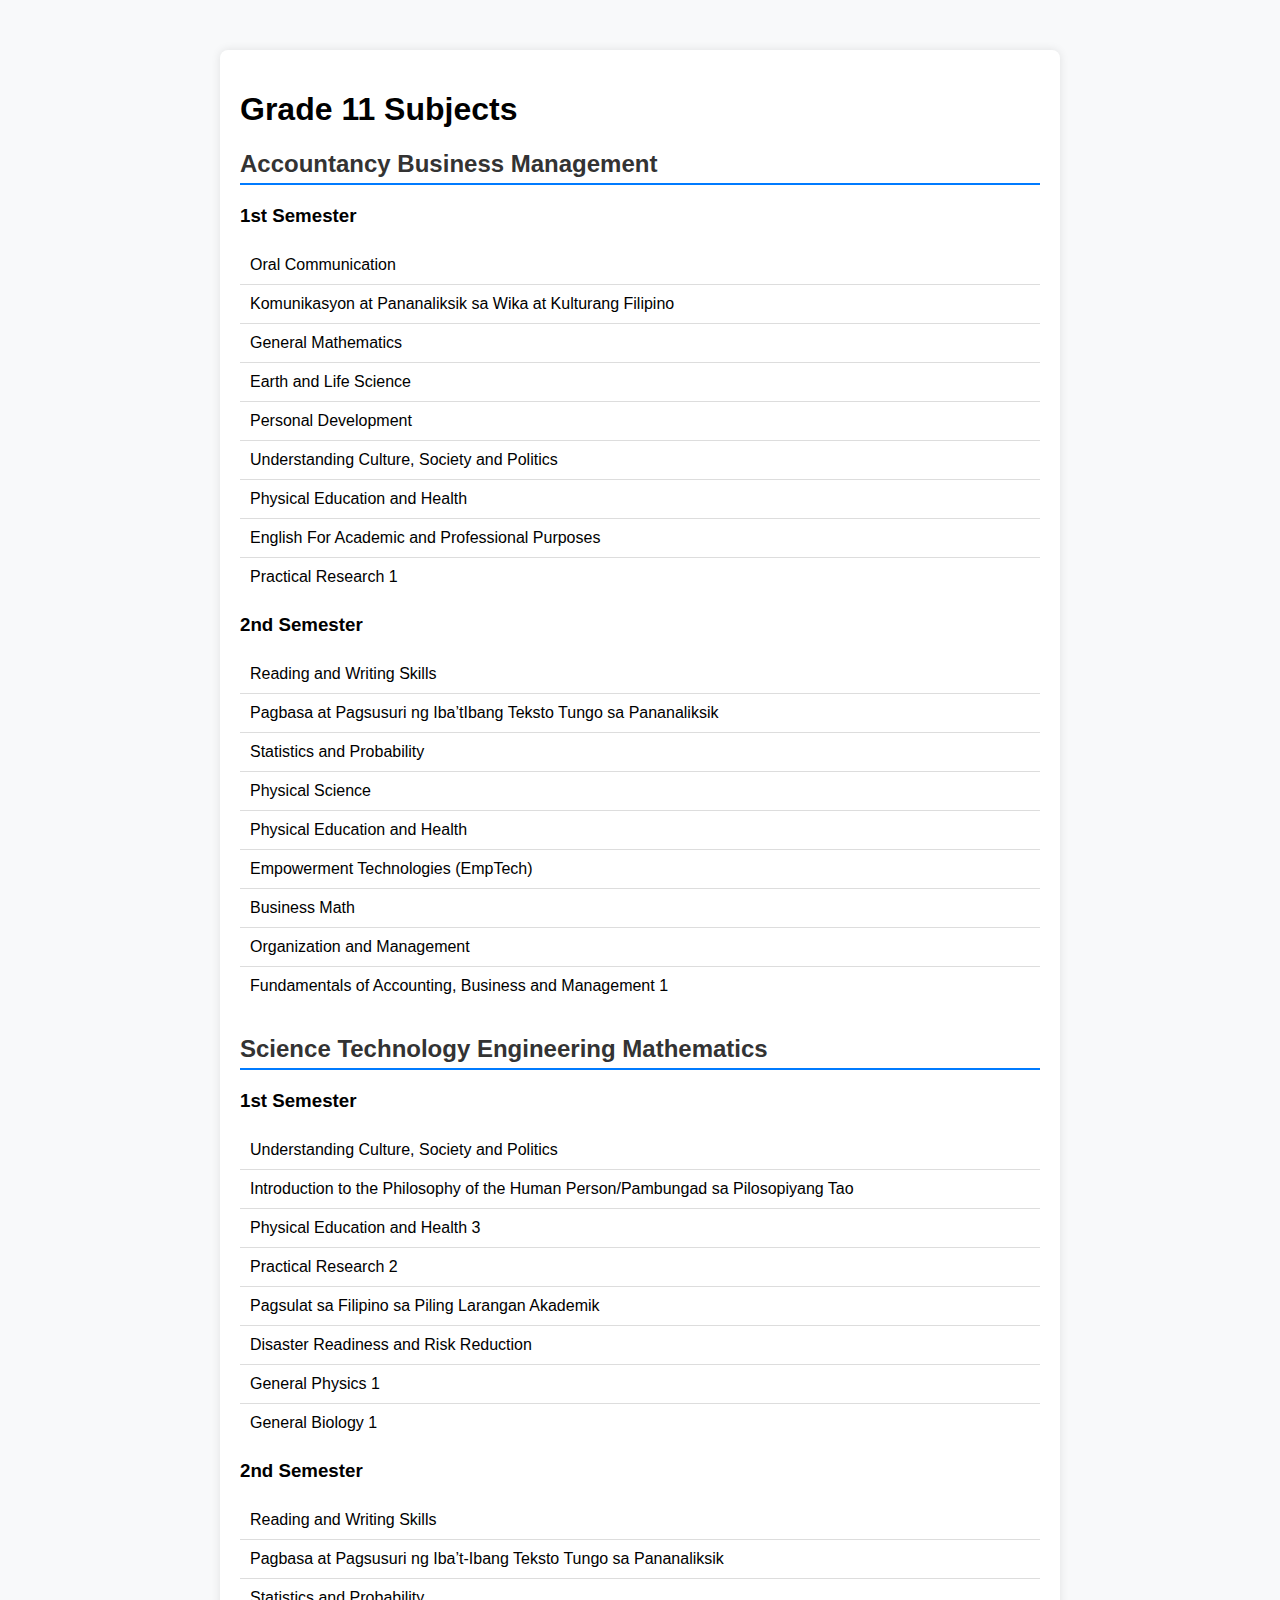
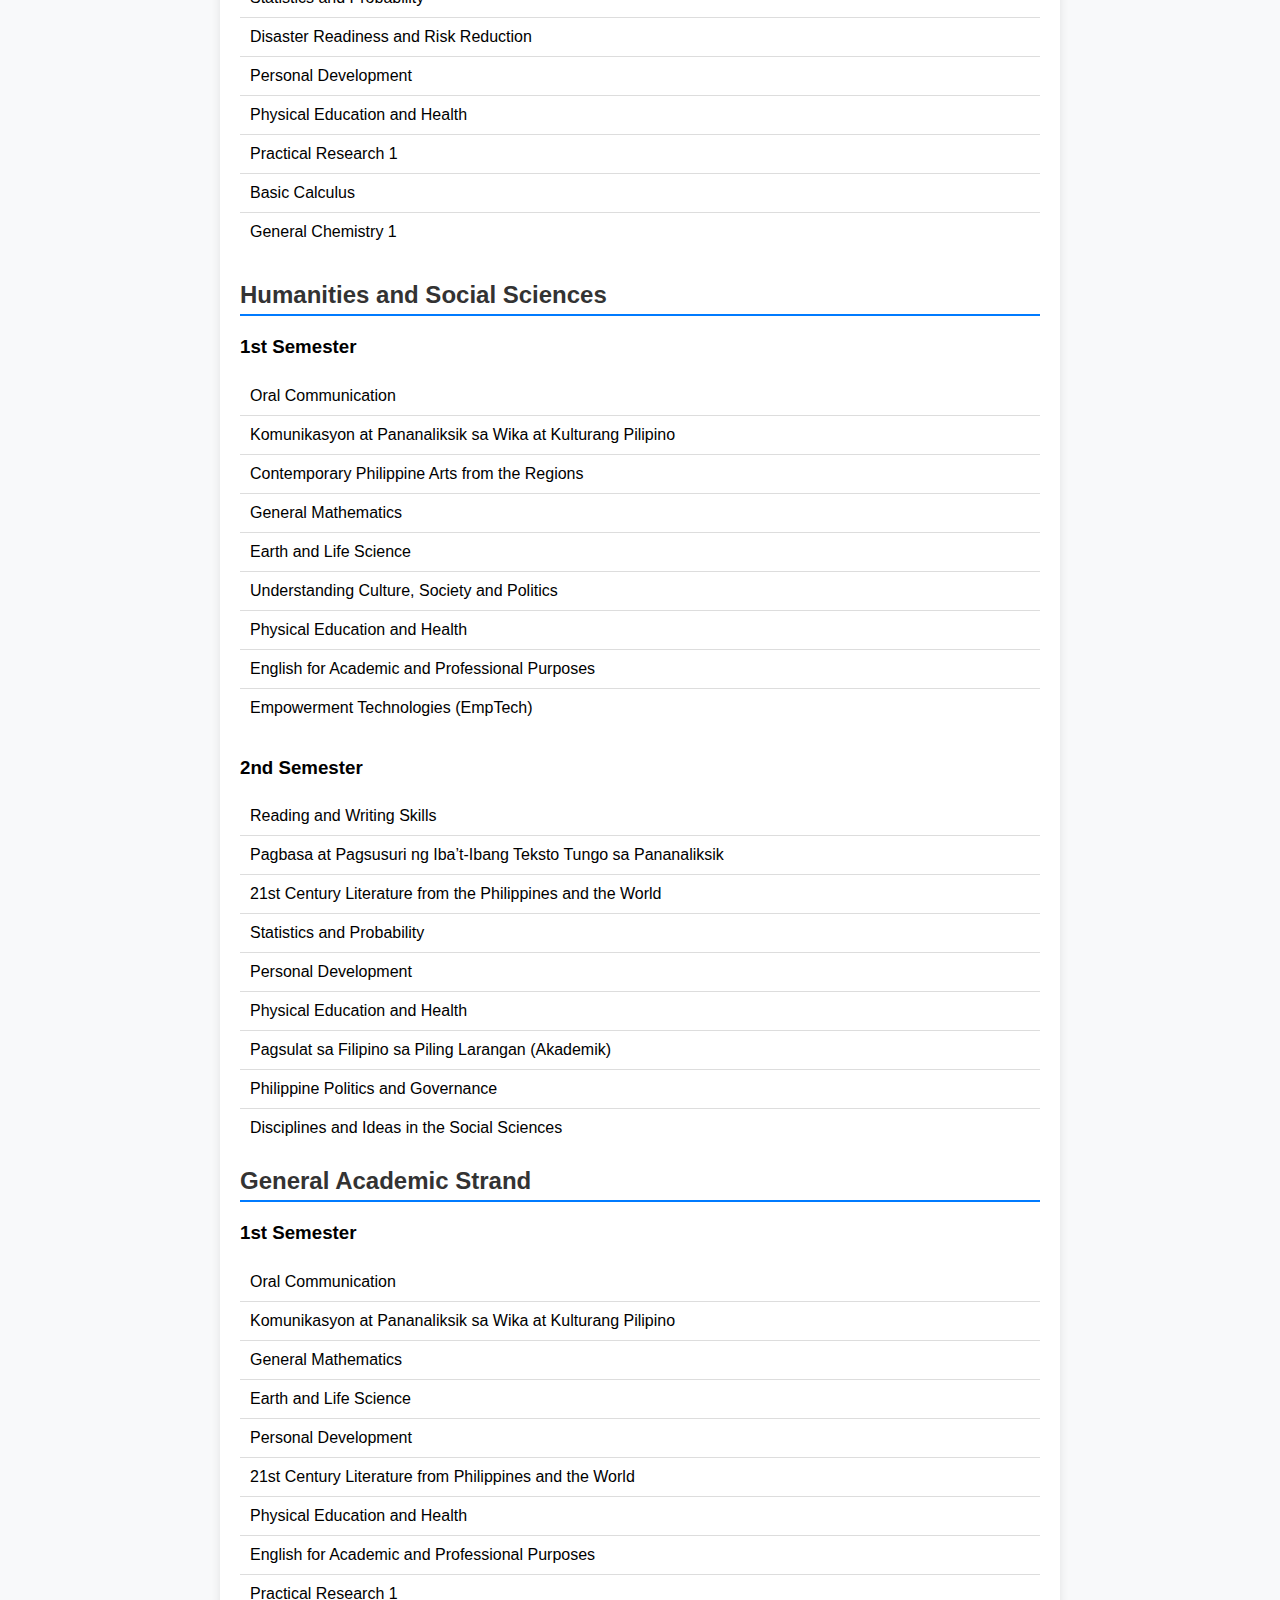
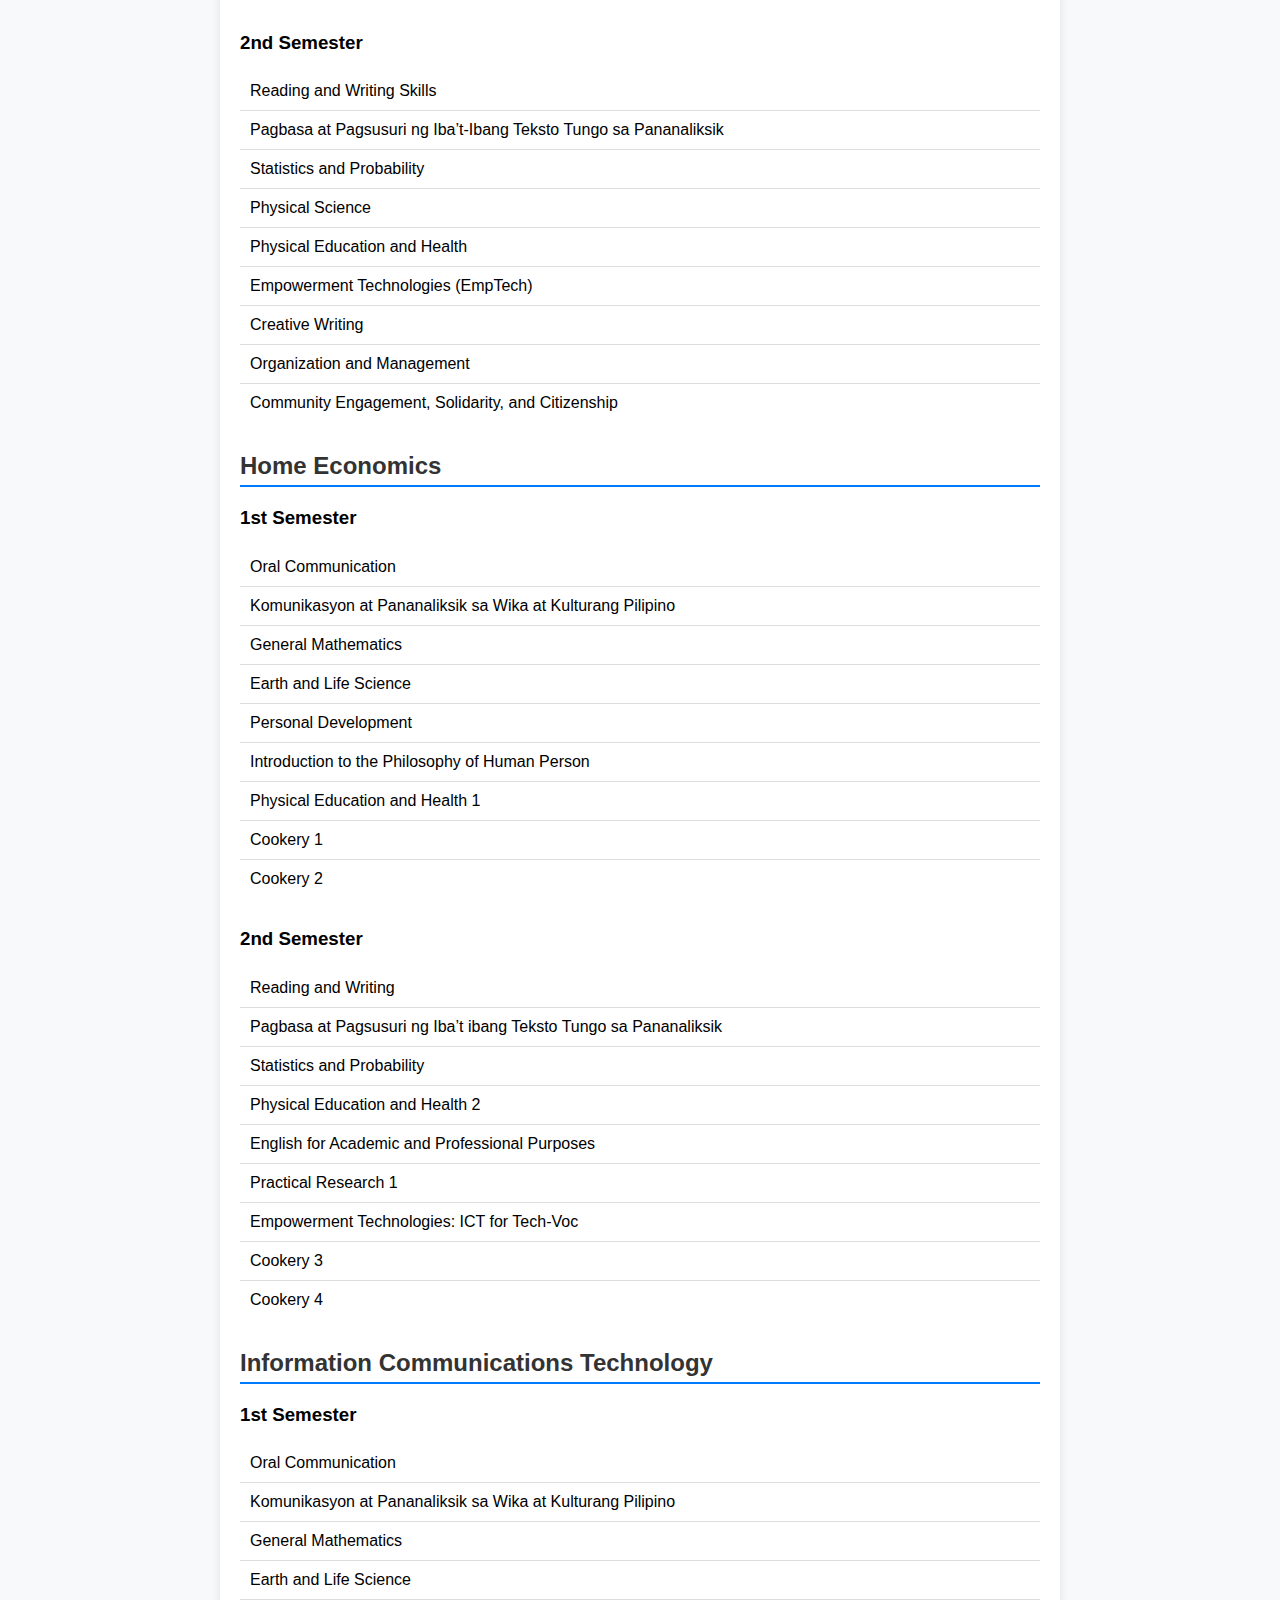
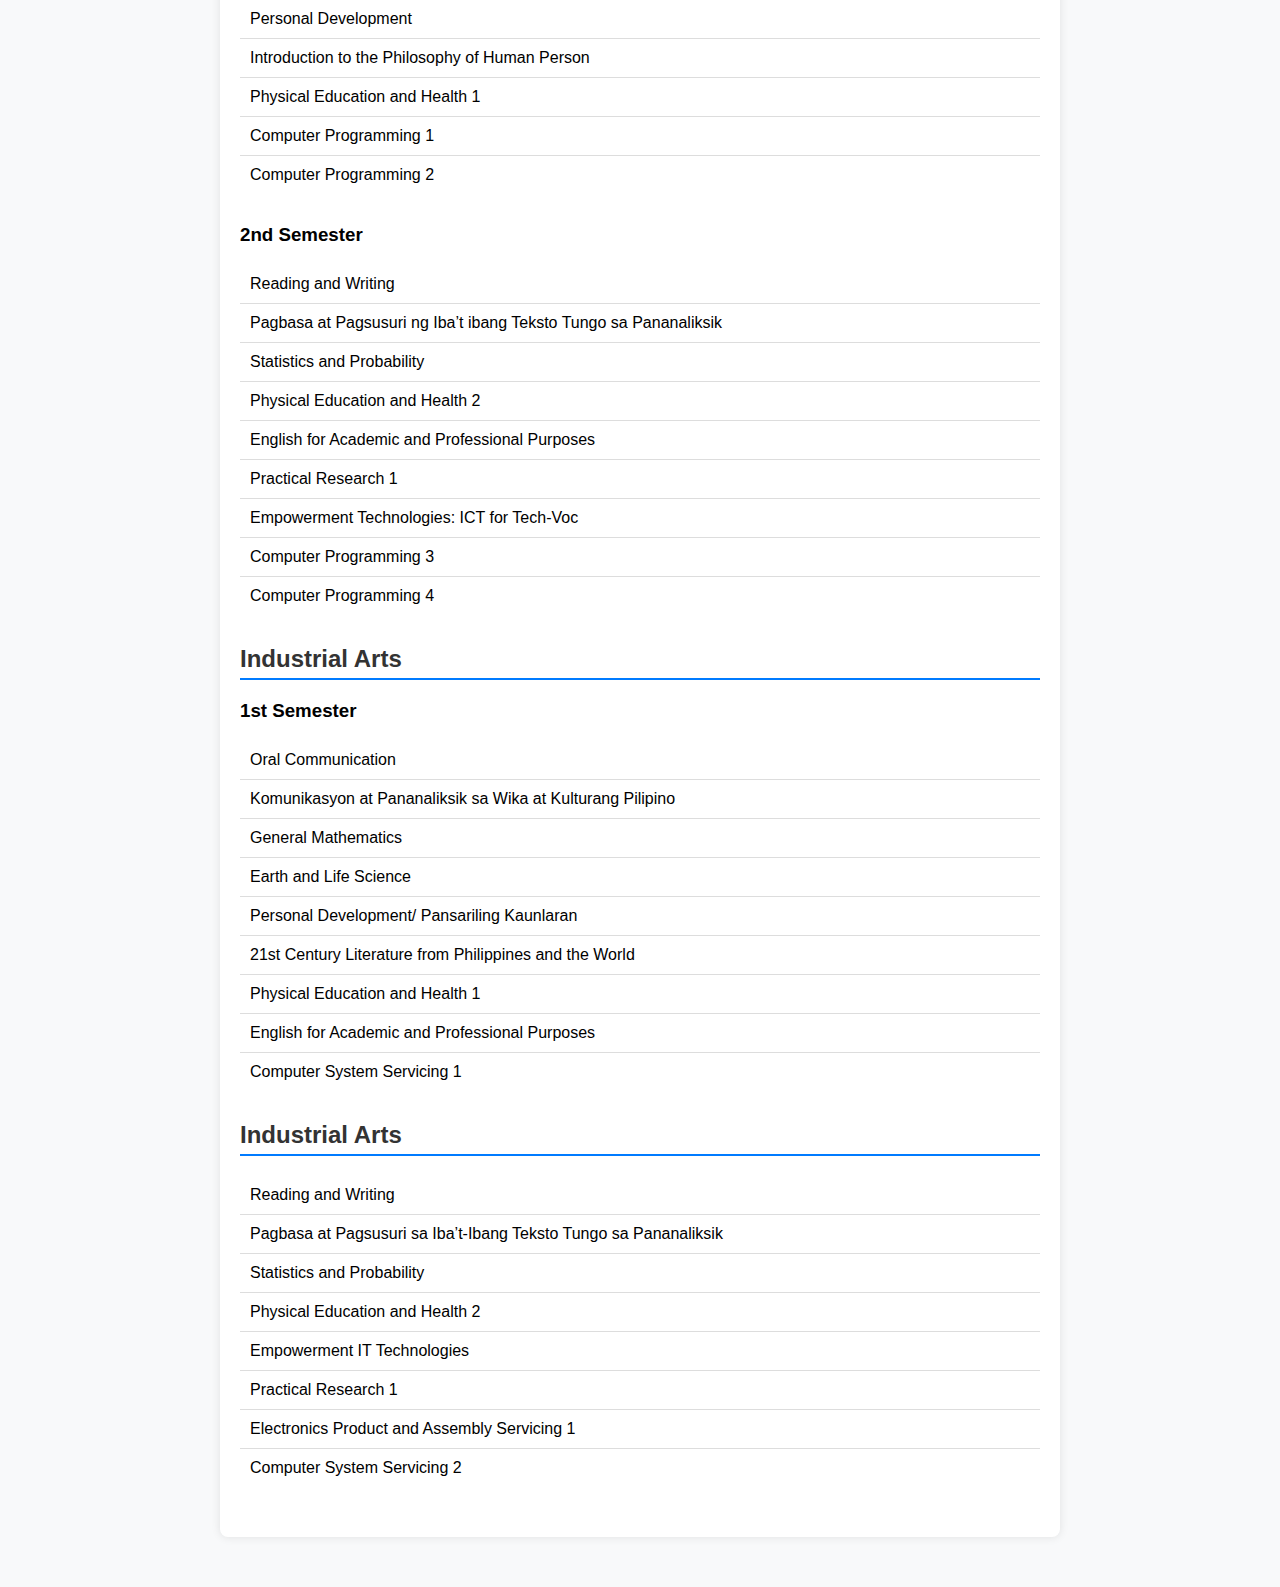
<file: g11subjects.html>
<!DOCTYPE html>
<html lang="en">
<head>
    <meta charset="UTF-8">
    <meta name="viewport" content="width=device-width, initial-scale=1.0">
    <title>Grade 11 Track/Strand Subjects</title>
    <style>
        body {
            font-family: Arial, sans-serif;
            background-color: #f8f9fa;
            margin: 0;
            padding: 0;
        }
        .container {
            max-width: 800px;
            margin: 50px auto;
            padding: 20px;
            background-color: #fff;
            box-shadow: 0 0 10px rgba(0, 0, 0, 0.1);
            border-radius: 8px;
        }
        .course {
            margin-bottom: 30px;
        }
        .course h2 {
            font-size: 24px;
            color: #333;
            border-bottom: 2px solid #007bff;
            padding-bottom: 5px;
        }
        .subject-list {
            list-style-type: none;
            padding: 0;
        }
        .subject-list li {
            padding: 10px;
            border-bottom: 1px solid #ddd;
        }
        .subject-list li:last-child {
            border-bottom: none;
        }
    </style>
</head>
<body>
    <div class="container">
        <div class="course">
            <h1>Grade 11 Subjects</h1>
            <h2>Accountancy Business Management</h2>
            <h3>1st Semester</h3>
            <ul class="subject-list">
                <li>Oral Communication</li>
                <li>Komunikasyon at Pananaliksik sa Wika at Kulturang Filipino</li>
                <li>General Mathematics</li>
                <li>Earth and Life Science</li>
                <li>Personal Development</li>
                <li>Understanding Culture, Society and Politics</li>
                <li>Physical Education and Health</li>
                <li>English For Academic and Professional Purposes</li>
                <li>Practical Research 1</li>
            </ul>

            <h3>2nd Semester</h3>
            <ul class="subject-list">
                <li>Reading and Writing Skills</li>
                <li>Pagbasa at Pagsusuri ng Iba’tIbang Teksto Tungo sa Pananaliksik</li>
                <li>Statistics and Probability</li>
                <li>Physical Science</li>
                <li>Physical Education and Health</li>
                <li>Empowerment Technologies (EmpTech)</li>
                <li>Business Math</li>
                <li>Organization and Management</li>
                <li>Fundamentals of Accounting, Business and Management 1 </li>
            </ul>
        </div>
        <div class="course">
            <h2>Science Technology Engineering Mathematics</h2>
            <h3>1st Semester</h3>
            <ul class="subject-list">
                <li>Understanding Culture, Society and Politics</li>
                <li>Introduction to the Philosophy of the Human Person/Pambungad sa Pilosopiyang Tao</li>
                <li>Physical Education and Health 3</li>
                <li>Practical Research 2</li>
                <li>Pagsulat sa Filipino sa Piling Larangan Akademik</li>
                <li>Disaster Readiness and Risk Reduction</li>
                <li>General Physics 1</li>
                <li>General Biology 1</li>
            </ul>

            <h3>2nd Semester</h3>
            <ul class="subject-list">
                <li>Reading and Writing Skills</li>
                <li>Pagbasa at Pagsusuri ng Iba’t-Ibang Teksto Tungo sa Pananaliksik</li>
                <li>Statistics and Probability</li>
                <li>Disaster Readiness and Risk Reduction</li>
                <li>Personal Development</li>
                <li>Physical Education and Health</li>
                <li>Practical Research 1</li>
                <li>Basic Calculus</li>
                <li>General Chemistry 1</li>
            </ul>
        </div>

        <div class="course">
            <h2>Humanities and Social Sciences</h2>
            <h3>1st Semester</h3>
            <ul class="subject-list">
                <li>Oral Communication</li>
                <li>Komunikasyon at Pananaliksik sa Wika at Kulturang Pilipino</li>
                <li>Contemporary Philippine Arts from the Regions</li>
                <li>General Mathematics</li>
                <li>Earth and Life Science</li>
                <li>Understanding Culture, Society and Politics</li>
                <li>Physical Education and Health</li>
                <li>English for Academic and Professional Purposes</li>
                <li>Empowerment Technologies (EmpTech)</li>
            </ul>
        </div>

        <h3>2nd Semester</h3>
            <ul class="subject-list">
                <li>Reading and Writing Skills</li>
                <li>Pagbasa at Pagsusuri ng Iba’t-Ibang Teksto Tungo sa Pananaliksik</li>
                <li>21st Century Literature from the Philippines and the World </li>
                <li>Statistics and Probability</li>
                <li>Personal Development</li>
                <li>Physical Education and Health</li>
                <li>Pagsulat sa Filipino sa Piling Larangan (Akademik)</li>
                <li>Philippine Politics and Governance</li>
                <li>Disciplines and Ideas in the Social Sciences</li>
            </ul>

        <div class="course">
            <h2>General Academic Strand</h2>
            <h3>1st Semester</h3>
            <ul class="subject-list">
                <li>Oral Communication</li>
                <li>Komunikasyon at Pananaliksik sa Wika at Kulturang Pilipino</li>
                <li>General Mathematics</li>
                <li>Earth and Life Science</li>
                <li>Personal Development</li>
                <li>21st Century Literature from Philippines and the World</li>
                <li>Physical Education and Health</li>
                <li>English for Academic and Professional Purposes</li>
                <li>Practical Research 1</li>
            </ul>

            <h3>2nd Semester</h3>
            <ul class="subject-list">
                <li>Reading and Writing Skills</li>
                <li>Pagbasa at Pagsusuri ng Iba’t-Ibang Teksto Tungo sa Pananaliksik</li>
                <li>Statistics and Probability</li>
                <li>Physical Science</li>
                <li>Physical Education and Health</li>
                <li>Empowerment Technologies (EmpTech)</li>
                <li>Creative Writing</li>
                <li>Organization and Management</li>
                <li>Community Engagement, Solidarity, and Citizenship</li>
            </ul>
        </div>

        <div class="course">
            <h2>Home Economics</h2>
            <h3>1st Semester</h3>
            <ul class="subject-list">
                <li>Oral Communication</li>
                <li>Komunikasyon at Pananaliksik sa Wika at Kulturang Pilipino</li>
                <li>General Mathematics</li>
                <li>Earth and Life Science</li>
                <li>Personal Development</li>
                <li>Introduction to the Philosophy of Human Person</li>
                <li>Physical Education and Health 1</li>
                <li>Cookery 1</li>
                <li>Cookery 2</li>
            </ul>
        </div>

        <div class="course">
            <h3>2nd Semester</h3>
            <ul class="subject-list">
                <li>Reading and Writing</li>
                <li>Pagbasa at Pagsusuri ng Iba’t ibang Teksto Tungo sa Pananaliksik</li>
                <li>Statistics and Probability</li>
                <li>Physical Education and Health 2</li>
                <li>English for Academic and Professional Purposes</li>
                <li>Practical Research 1</li>
                <li>Empowerment Technologies: ICT for Tech-Voc</li>
                <li>Cookery 3</li>
                <li>Cookery 4</li>
            </ul>
        </div>

        <div class="course">
            <h2>Information Communications Technology</h2>
            <h3>1st Semester</h3>
            <ul class="subject-list">
                <li>Oral Communication</li>
                <li>Komunikasyon at Pananaliksik sa Wika at Kulturang Pilipino</li>
                <li>General Mathematics</li>
                <li>Earth and Life Science</li>
                <li>Personal Development</li>
                <li>Introduction to the Philosophy of Human Person</li>
                <li>Physical Education and Health 1</li>
                <li>Computer Programming 1</li>
                <li>Computer Programming 2</li>
            </ul>
        </div>

        <div class="course">
            <h3>2nd Semester</h3>
            <ul class="subject-list">
                <li>Reading and Writing</li>
                <li>Pagbasa at Pagsusuri ng Iba’t ibang Teksto Tungo sa Pananaliksik</li>
                <li>Statistics and Probability</li>
                <li>Physical Education and Health 2</li>
                <li>English for Academic and Professional Purposes</li>
                <li>Practical Research 1</li>
                <li>Empowerment Technologies: ICT for Tech-Voc</li>
                <li>Computer Programming 3</li>
                <li>Computer Programming 4</li>
            </ul>
        </div>

        <div class="course">
            <h2>Industrial Arts</h2>
            <h3>1st Semester</h3>
            <ul class="subject-list">
                <li>Oral Communication</li>
                <li>Komunikasyon at Pananaliksik sa Wika at Kulturang Pilipino</li>
                <li>General Mathematics</li>
                <li>Earth and Life Science</li>
                <li>Personal Development/ Pansariling Kaunlaran</li>
                <li>21st Century Literature from Philippines and the World</li>
                <li>Physical Education and Health 1</li>
                <li>English for Academic and Professional Purposes</li>
                <li>Computer System Servicing 1</li>
            </ul>
        </div>

        <div class="course">
            <h2>Industrial Arts</h2>
            <ul class="subject-list">
                <li>Reading and Writing</li>
                <li>Pagbasa at Pagsusuri sa Iba’t-Ibang Teksto Tungo sa Pananaliksik</li>
                <li>Statistics and Probability</li>
                <li>Physical Education and Health 2</li>
                <li>Empowerment IT Technologies</li>
                <li>Practical Research 1</li>
                <li>Electronics Product and Assembly Servicing 1</li>
                <li>Computer System Servicing 2</li>
            </ul>
        </div>
    </div>
</body>
</html>
</file>
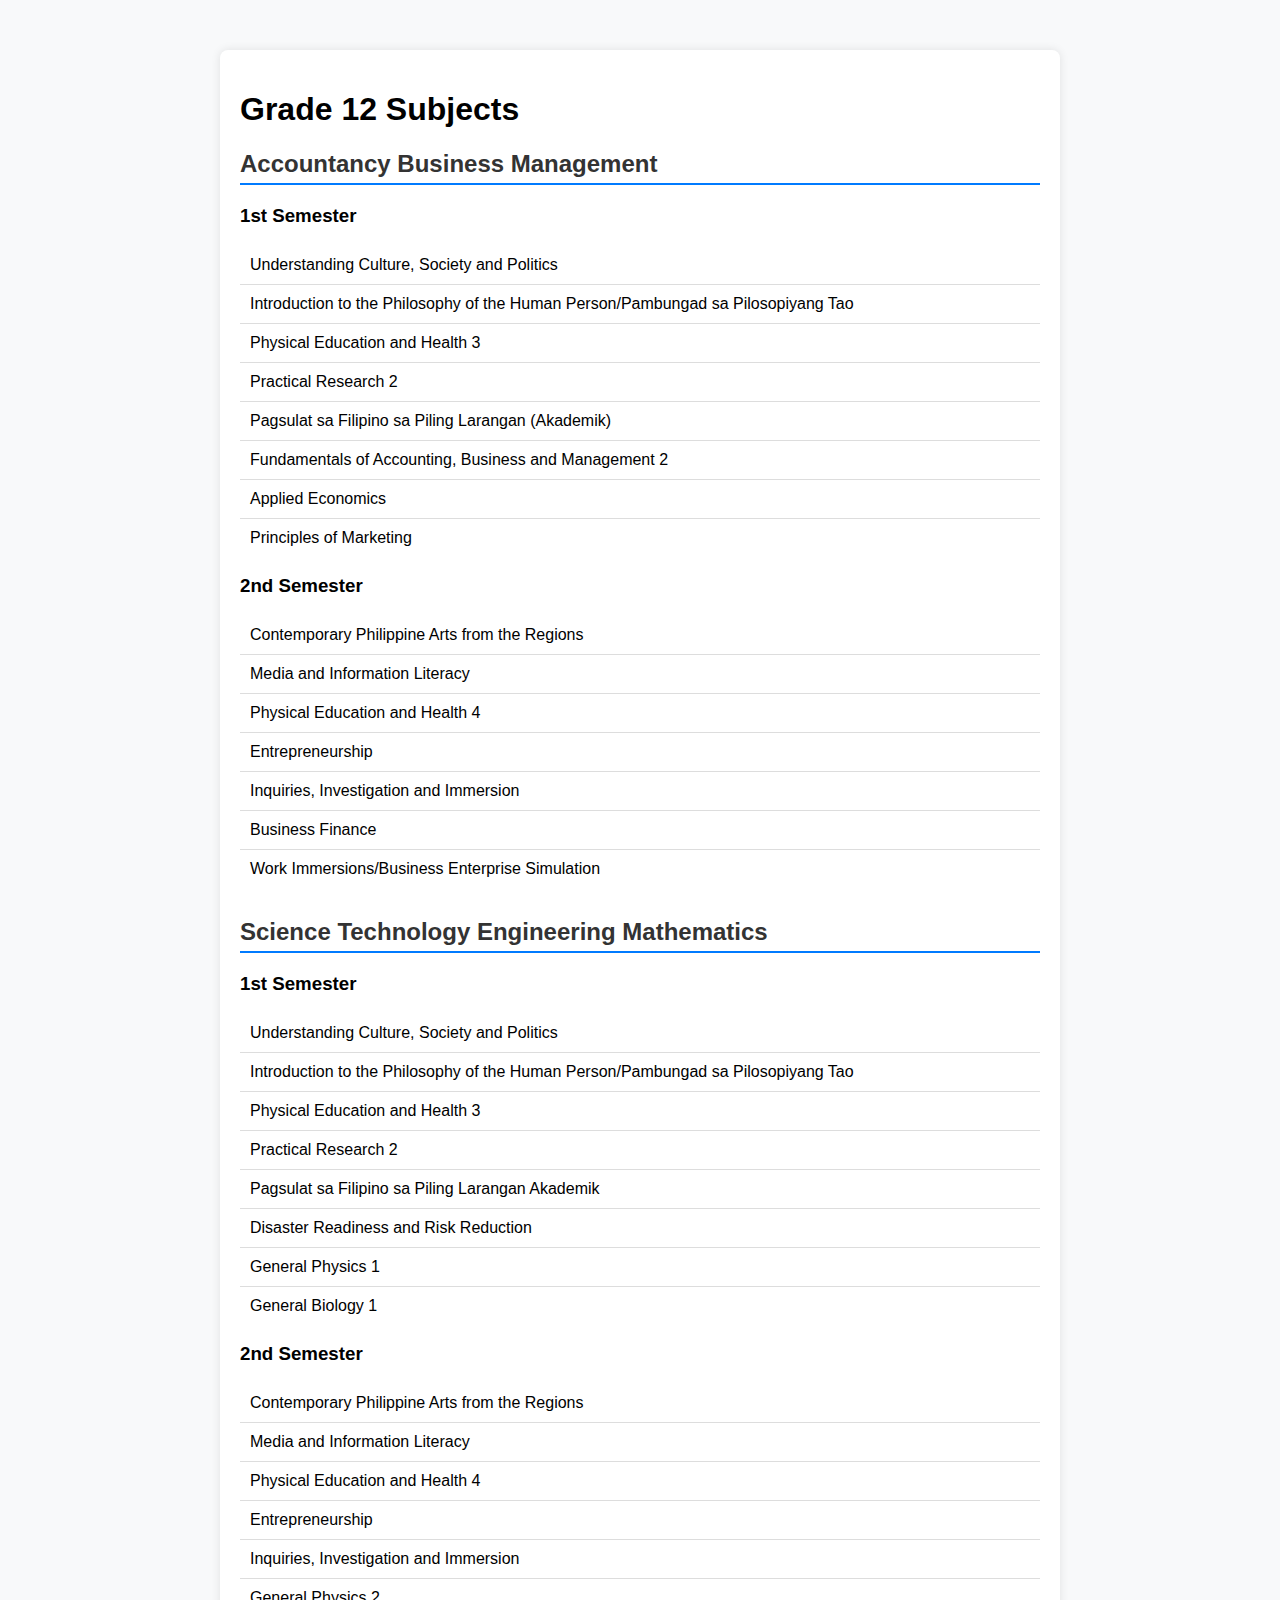
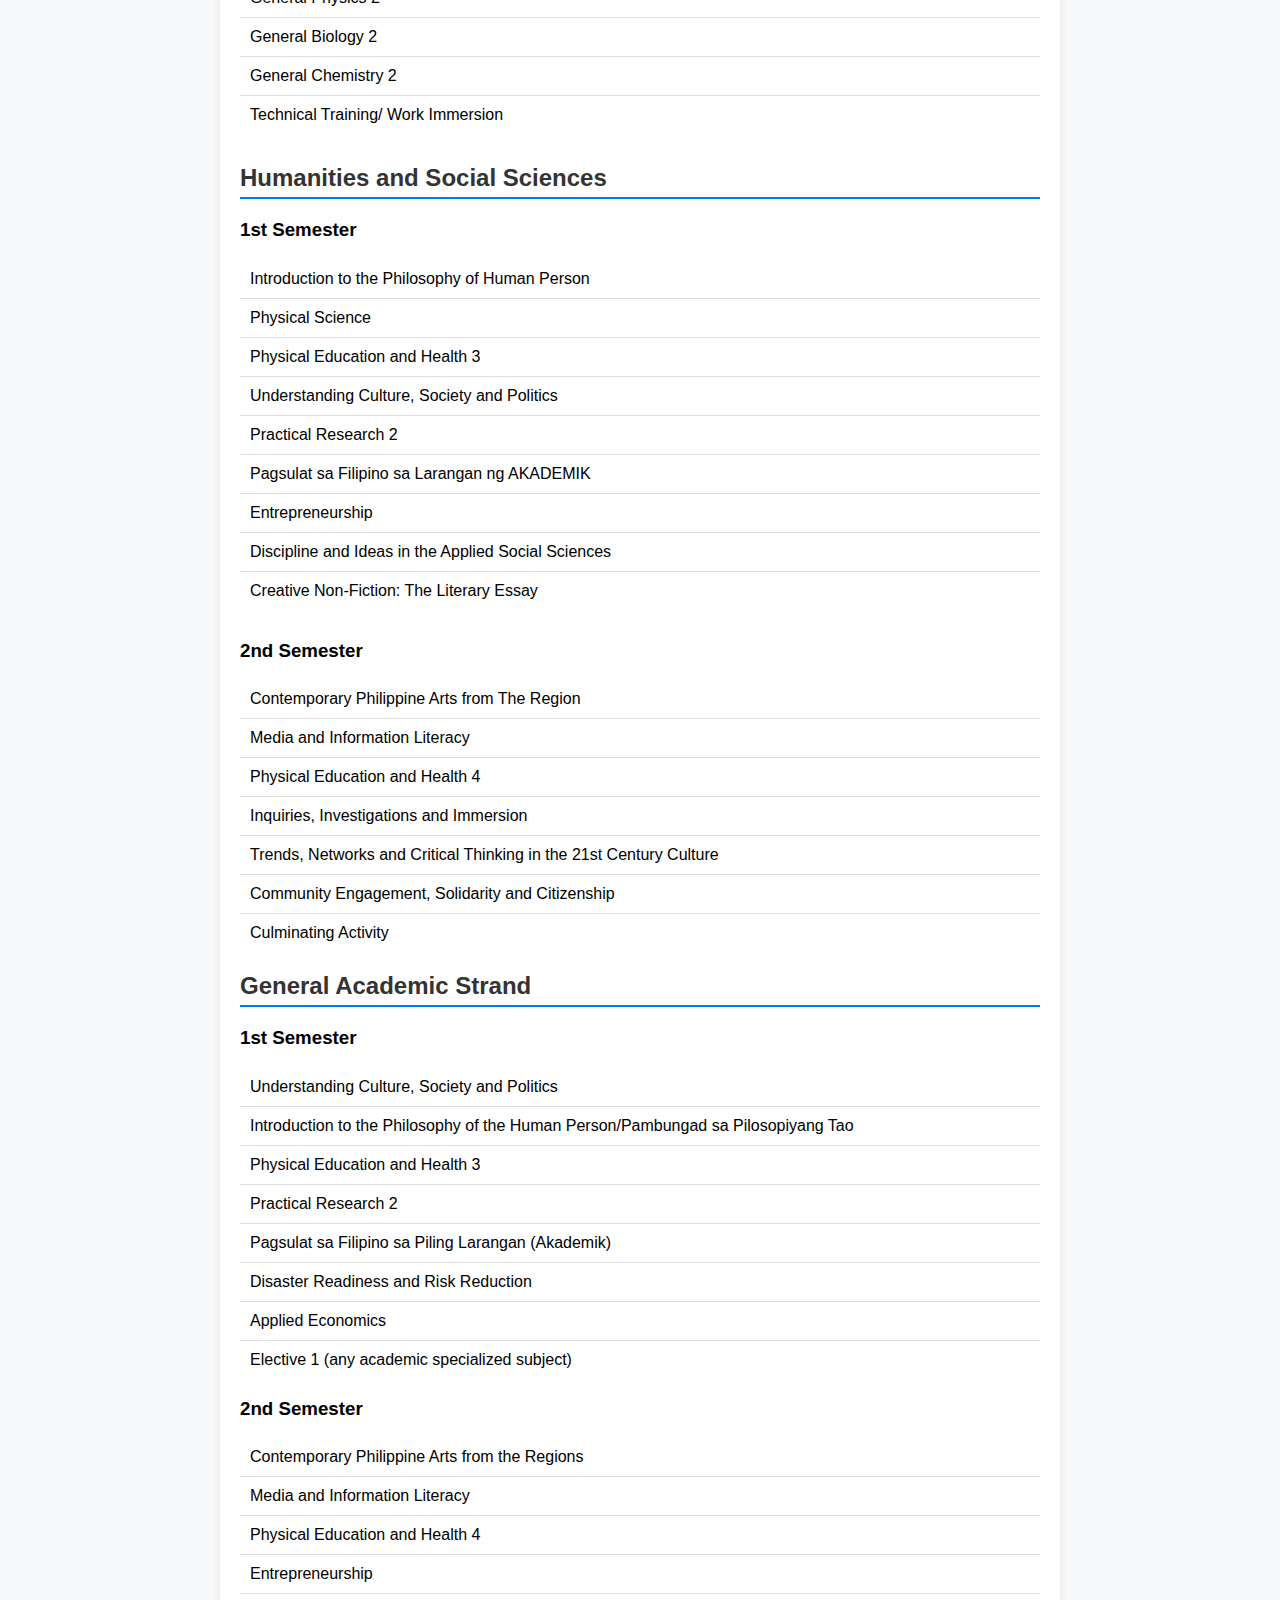
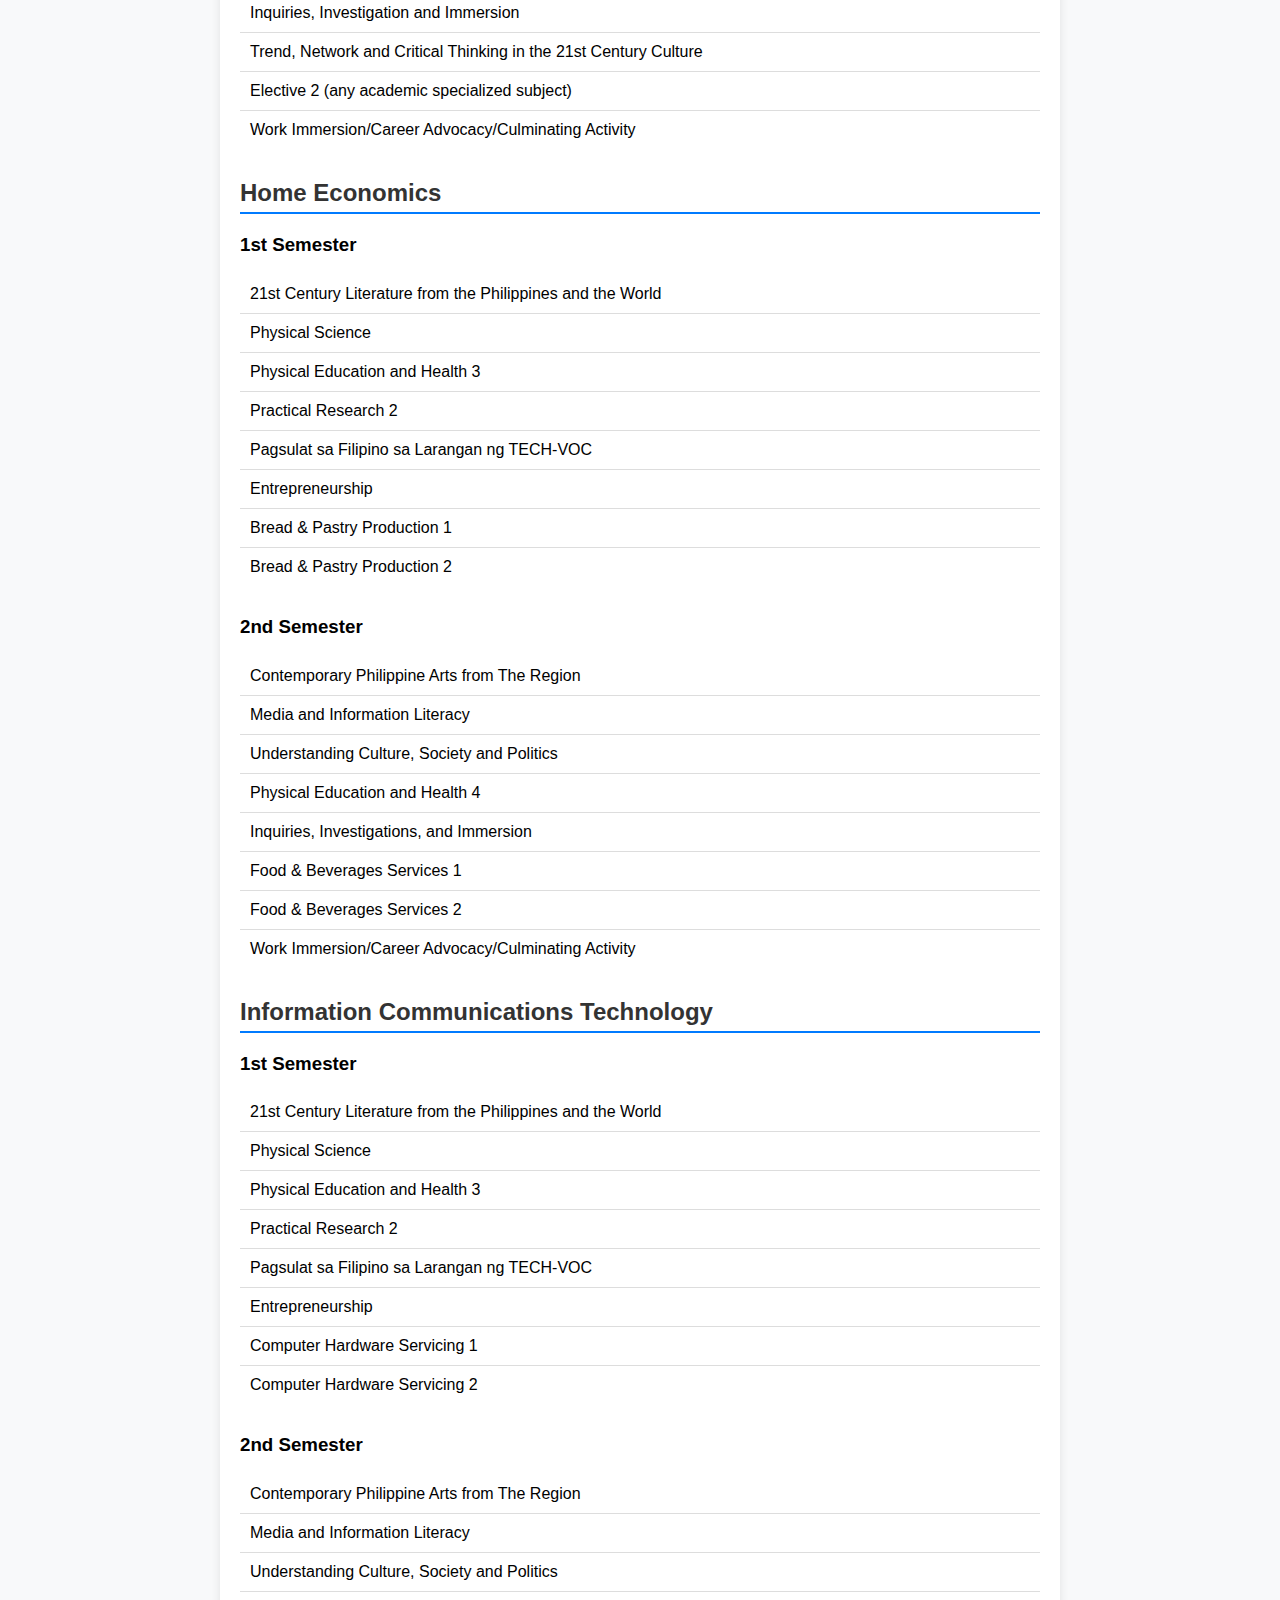
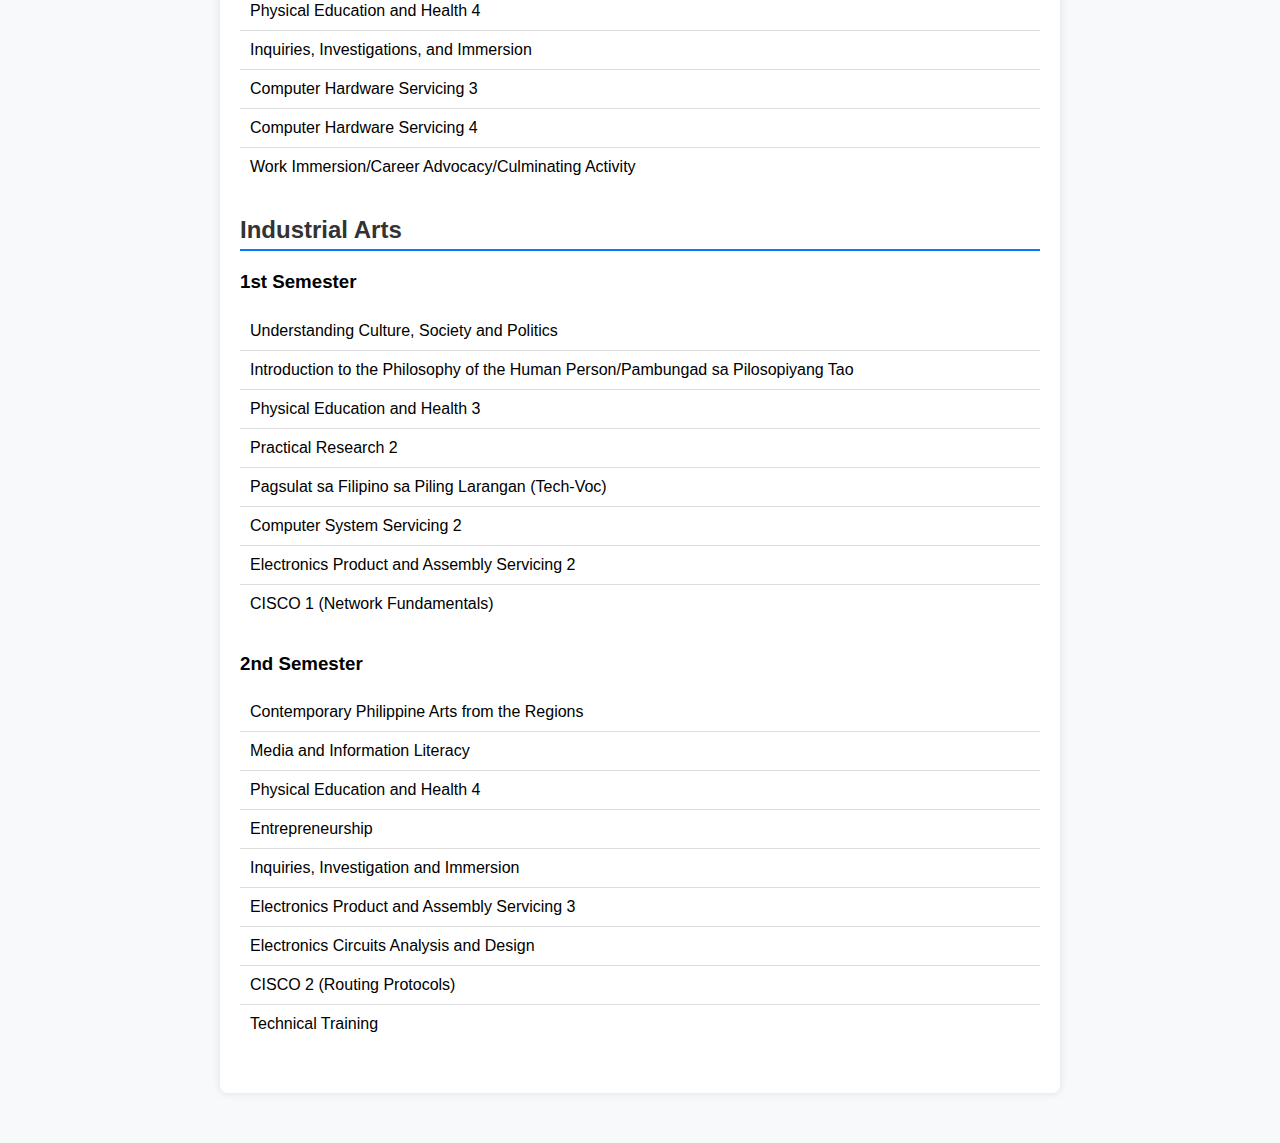
<file: g12subjects.html>
<!DOCTYPE html>
<html lang="en">
<head>
    <meta charset="UTF-8">
    <meta name="viewport" content="width=device-width, initial-scale=1.0">
    <title>Grade 12 Track/Strand Subjects</title>
    <style>
        body {
            font-family: Arial, sans-serif;
            background-color: #f8f9fa;
            margin: 0;
            padding: 0;
        }
        .container {
            max-width: 800px;
            margin: 50px auto;
            padding: 20px;
            background-color: #fff;
            box-shadow: 0 0 10px rgba(0, 0, 0, 0.1);
            border-radius: 8px;
        }
        .course {
            margin-bottom: 30px;
        }
        .course h2 {
            font-size: 24px;
            color: #333;
            border-bottom: 2px solid #007bff;
            padding-bottom: 5px;
        }
        .subject-list {
            list-style-type: none;
            padding: 0;
        }
        .subject-list li {
            padding: 10px;
            border-bottom: 1px solid #ddd;
        }
        .subject-list li:last-child {
            border-bottom: none;
        }
    </style>
</head>
<body>
    <div class="container">
        <div class="course">
            <h1>Grade 12 Subjects</h1>
            <h2>Accountancy Business Management</h2>
            <h3>1st Semester</h3>
            <ul class="subject-list">
                <li>Understanding Culture, Society and Politics</li>
                <li>Introduction to the Philosophy of the Human Person/Pambungad sa Pilosopiyang Tao</li>
                <li>Physical Education and Health 3</li>
                <li>Practical Research 2</li>
                <li>Pagsulat sa Filipino sa Piling Larangan (Akademik)</li>
                <li>Fundamentals of Accounting, Business and Management 2</li>
                <li>Applied Economics</li>
                <li>Principles of Marketing</li>
            </ul>

            <h3>2nd Semester</h3>
            <ul class="subject-list">
                <li>Contemporary Philippine Arts from the Regions</li>
                <li>Media and Information Literacy</li>
                <li>Physical Education and Health 4</li>
                <li>Entrepreneurship</li>
                <li>Inquiries, Investigation and Immersion</li>
                <li>Business Finance</li>
                <li>Work Immersions/Business Enterprise Simulation</li>
            </ul>
        </div>

        <div class="course">
            <h2>Science Technology Engineering Mathematics</h2>
            <h3>1st Semester</h3>
            <ul class="subject-list">
                <li>Understanding Culture, Society and Politics</li>
                <li>Introduction to the Philosophy of the Human Person/Pambungad sa Pilosopiyang Tao</li>
                <li>Physical Education and Health 3</li>
                <li>Practical Research 2</li>
                <li>Pagsulat sa Filipino sa Piling Larangan Akademik</li>
                <li>Disaster Readiness and Risk Reduction</li>
                <li>General Physics 1</li>
                <li>General Biology 1</li>
            </ul>

            <h3>2nd Semester</h3>
            <ul class="subject-list">
                <li>Contemporary Philippine Arts from the Regions</li>
                <li>Media and Information Literacy</li>
                <li>Physical Education and Health 4</li>
                <li>Entrepreneurship</li>
                <li>Inquiries, Investigation and Immersion</li>
                <li>General Physics 2</li>
                <li>General Biology 2</li>
                <li>General Chemistry 2</li>
                <li>Technical Training/ Work Immersion</li>
            </ul>
        </div>

        <div class="course">
            <h2>Humanities and Social Sciences</h2>
            <h3>1st Semester</h3>
            <ul class="subject-list">
                <li>Introduction to the Philosophy of Human Person</li>
                <li>Physical Science</li>
                <li>Physical Education and Health 3</li>
                <li>Understanding Culture, Society and Politics</li>
                <li>Practical Research 2</li>
                <li>Pagsulat sa Filipino sa Larangan ng AKADEMIK</li>
                <li>Entrepreneurship</li>
                <li>Discipline and Ideas in the Applied Social Sciences</li>
                <li>Creative Non-Fiction: The Literary Essay</li>
            </ul>
        </div>

        <h3>2nd Semester</h3>
            <ul class="subject-list">
                <li>Contemporary Philippine Arts from The Region</li>
                <li>Media and Information Literacy</li>
                <li>Physical Education and Health 4</li>
                <li>Inquiries, Investigations and Immersion</li>
                <li>Trends, Networks and Critical Thinking in the 21st Century Culture</li>
                <li>Community Engagement, Solidarity and Citizenship</li>
                <li>Culminating Activity</li>
            </ul>

        <div class="course">
            <h2>General Academic Strand</h2>
            <h3>1st Semester</h3>
            <ul class="subject-list">
                <li>Understanding Culture, Society and Politics</li>
                <li>Introduction to the Philosophy of the Human Person/Pambungad sa Pilosopiyang Tao</li>
                <li>Physical Education and Health 3</li>
                <li>Practical Research 2</li>
                <li>Pagsulat sa Filipino sa Piling Larangan (Akademik)</li>
                <li>Disaster Readiness and Risk Reduction</li>
                <li>Applied Economics</li>
                <li>Elective 1 (any academic specialized subject)</li>
            </ul>

            <h3>2nd Semester</h3>
            <ul class="subject-list">
                <li>Contemporary Philippine Arts from the Regions</li>
                <li>Media and Information Literacy</li>
                <li>Physical Education and Health 4</li>
                <li>Entrepreneurship</li>
                <li>Inquiries, Investigation and Immersion</li>
                <li>Trend, Network and Critical Thinking in the 21st Century Culture</li>
                <li>Elective 2 (any academic specialized subject)</li>
                <li>Work Immersion/Career Advocacy/Culminating Activity</li>
            </ul>
        </div>

        <div class="course">
            <h2>Home Economics</h2>
            <h3>1st Semester</h3>
            <ul class="subject-list">
                <li>21st Century Literature from the Philippines and the World</li>
                <li>Physical Science</li>
                <li>Physical Education and Health 3</li>
                <li>Practical Research 2</li>
                <li>Pagsulat sa Filipino sa Larangan ng TECH-VOC</li>
                <li>Entrepreneurship</li>
                <li>Bread & Pastry Production 1</li>
                <li>Bread & Pastry Production 2</li>
            </ul>
        </div>

        <div class="course">
            <h3>2nd Semester</h3>
            <ul class="subject-list">
                <li>Contemporary Philippine Arts from The Region</li>
                <li>Media and Information Literacy</li>
                <li>Understanding Culture, Society and Politics</li>
                <li>Physical Education and Health 4</li>
                <li>Inquiries, Investigations, and Immersion</li>
                <li>Food & Beverages Services 1</li>
                <li>Food & Beverages Services 2</li>
                <li>Work Immersion/Career Advocacy/Culminating Activity</li>
            </ul>
        </div>

        <div class="course">
            <h2>Information Communications Technology</h2>
            <h3>1st Semester</h3>
            <ul class="subject-list">
                <li>21st Century Literature from the Philippines and the World</li>
                <li>Physical Science</li>
                <li>Physical Education and Health 3</li>
                <li>Practical Research 2</li>
                <li>Pagsulat sa Filipino sa Larangan ng TECH-VOC</li>
                <li>Entrepreneurship</li>
                <li>Computer Hardware Servicing 1</li>
                <li>Computer Hardware Servicing 2</li>
            </ul>
        </div>

        <div class="course">
            <h3>2nd Semester</h3>
            <ul class="subject-list">
                <li>Contemporary Philippine Arts from The Region</li>
                <li>Media and Information Literacy</li>
                <li>Understanding Culture, Society and Politics</li>
                <li>Physical Education and Health 4</li>
                <li>Inquiries, Investigations, and Immersion</li>
                <li>Computer Hardware Servicing 3</li>
                <li>Computer Hardware Servicing 4</li>
                <li>Work Immersion/Career Advocacy/Culminating Activity</li>
            </ul>
        </div>

        <div class="course">
            <h2>Industrial Arts</h2>
            <h3>1st Semester</h3>
            <ul class="subject-list">
                <li>Understanding Culture, Society and Politics</li>
                <li>Introduction to the Philosophy of the Human Person/Pambungad sa Pilosopiyang Tao</li>
                <li>Physical Education and Health 3</li>
                <li>Practical Research 2</li>
                <li>Pagsulat sa Filipino sa Piling Larangan (Tech-Voc)</li>
                <li>Computer System Servicing 2</li>
                <li>Electronics Product and Assembly Servicing 2</li>
                <li>CISCO 1 (Network Fundamentals)</li>
            </ul>
        </div>

        <div class="course">
            <h3>2nd Semester</h3>
            <ul class="subject-list">
                <li>Contemporary Philippine Arts from the Regions</li>
                <li>Media and Information Literacy</li>
                <li>Physical Education and Health 4</li>
                <li>Entrepreneurship</li>
                <li>Inquiries, Investigation and Immersion</li>
                <li>Electronics Product and Assembly Servicing 3</li>
                <li>Electronics Circuits Analysis and Design</li>
                <li>CISCO 2 (Routing Protocols)</li>
                <li>Technical Training</li>
            </ul>
        </div>
    </div>
</body>
</html>
</file>
